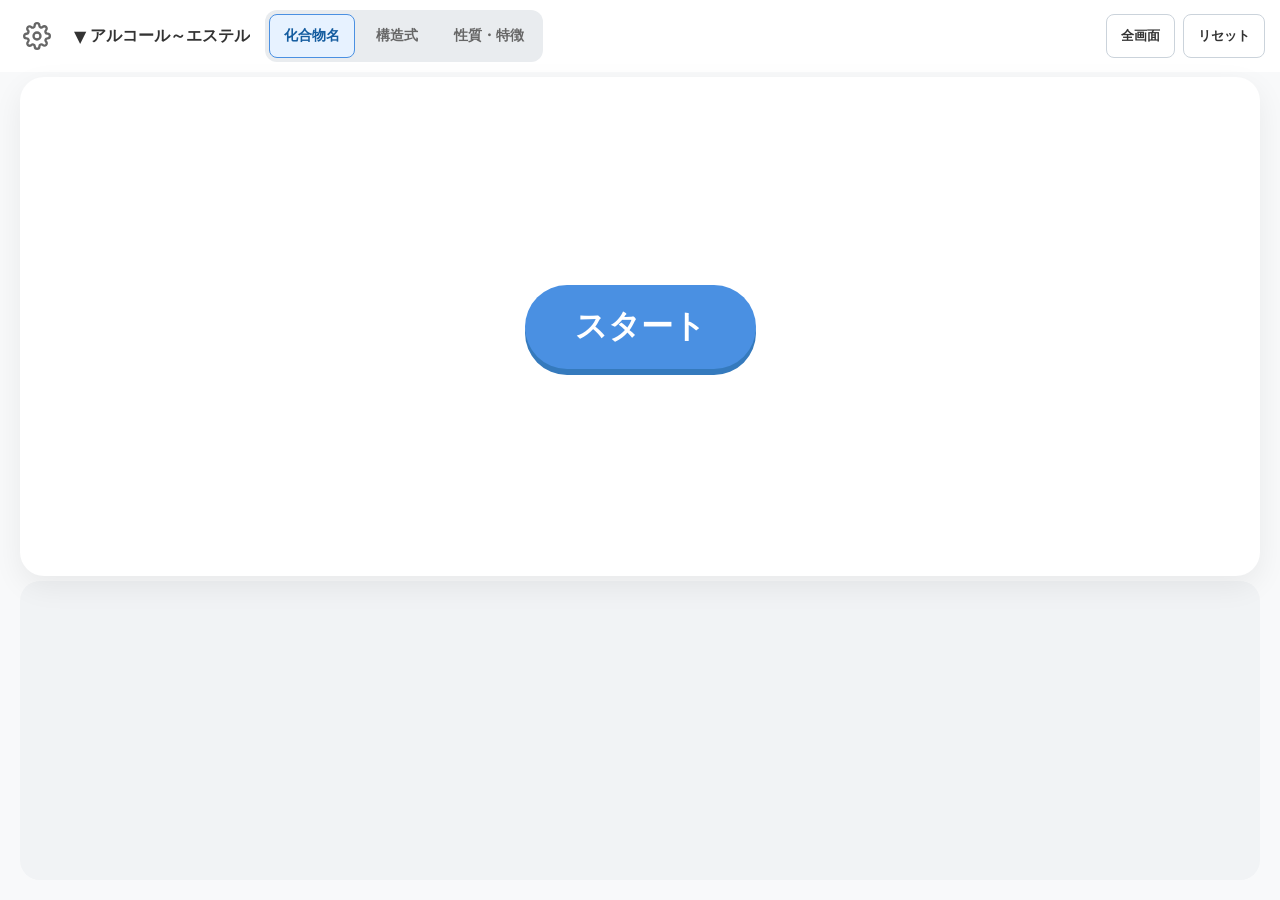
<file: index.html>
<!doctype html><html lang="ja"><head><meta charset="utf-8"><meta name="viewport" content="width=device-width,initial-scale=1"><title>有機化合物ビンゴ</title><link rel="icon" href="data:,"><link rel="stylesheet" href="style.css?v=20261104-chemtext-3"></head><body>
<header class="main-header"><div class="main-header-left"><button id="settings" class="settings-button" aria-label="設定" title="設定" disabled><svg aria-hidden="true" xmlns="http://www.w3.org/2000/svg" width="28" height="28" viewBox="0 0 24 24" fill="none" stroke="currentColor" stroke-width="2" stroke-linecap="round" stroke-linejoin="round">
                    <circle cx="12" cy="12" r="3"></circle>
                    <path d="M19.4 15a1.65 1.65 0 0 0 .33 1.82l.06.06a2 2 0 0 1 0 2.83 2 2 0 0 1-2.83 0l-.06-.06a1.65 1.65 0 0 0-1.82-.33 1.65 1.65 0 0 0-1 1.51V21a2 2 0 0 1-2 2 2 2 0 0 1-2-2v-.09A1.65 1.65 0 0 0 9 19.4a1.65 1.65 0 0 0-1.82.33l-.06.06a2 2 0 0 1-2.83 0 2 2 0 0 1 0-2.83l.06-.06a1.65 1.65 0 0 0 .33-1.82 1.65 1.65 0 0 0-1.51-1H3a2 2 0 0 1-2-2 2 2 0 0 1 2-2h.09A1.65 1.65 0 0 0 4.6 9a1.65 1.65 0 0 0-.33-1.82l-.06-.06a2 2 0 0 1 0-2.83 2 2 0 0 1 2.83 0l.06.06a1.65 1.65 0 0 0 1.82.33H9a1.65 1.65 0 0 0 1-1.51V3a2 2 0 0 1 2-2 2 2 0 0 1 2 2v.09a1.65 1.65 0 0 0 1 1.51 1.65 1.65 0 0 0 1.82-.33l.06-.06a2 2 0 0 1 2.83 0 2 2 0 0 1 0 2.83l-.06.06a1.65 1.65 0 0 0-.33 1.82V9a1.65 1.65 0 0 0 1.51 1H21a2 2 0 0 1 2 2 2 2 0 0 1-2 2h-.09a1.65 1.65 0 0 0-1.51 1z"></path>
                </svg></button><button id="choose-set" class="set-button" aria-labelledby="set-label" title="ビンゴセットを選択" disabled><span aria-hidden="true">▼</span><span id="set-label"><span class="visually-hidden">ビンゴセットを選択：</span><strong id="set-name">読み込み中…</strong></span></button><div class="mode-buttons" role="group" aria-label="表示切替"><button id="name-mode" disabled aria-pressed="true">化合物名</button><button id="structure-mode" disabled aria-pressed="false">構造式</button><button id="properties-mode" disabled aria-pressed="false">性質・特徴</button></div></div><div class="main-header-right"><button id="audio-resume" hidden>音声を再開</button><button id="fullscreen">全画面</button><button id="reset" disabled>リセット</button></div></header>
<main><button id="display" disabled class="display"><span id="value">読み込み中…</span><span id="progress"></span></button><div id="message" role="status"></div><section class="history" aria-label="履歴"><ul id="history"></ul></section></main>
<dialog id="selector"><h2>ビンゴセットを選択</h2><div id="choices" class="stack"></div><button data-close="selector">閉じる</button></dialog>
<dialog id="settings-dialog" class="settings"><div class="toolbar"><h2>設定</h2><button data-close="settings-dialog">閉じる</button></div><div class="toolbar"><button id="set-tab">ビンゴセット</button><button id="master-tab">マスターデータ</button><strong id="dirty" role="status"></strong></div><div class="toolbar"><button id="load-edit">編集を開始 / 最新データを読み直す</button><button id="discard">未反映の変更を破棄</button><button id="save">GitHubへ反映</button><button id="check-save" hidden>保存結果を確認</button></div><p id="edit-status" role="status"></p>
<section id="set-panel"><div class="toolbar"><div id="edit-set" class="set-choices" aria-label="編集するビンゴセット"></div><button id="new-set">新規作成</button><button id="copy-set">複製</button><button id="rename-set">名前変更</button><button id="delete-set">削除</button><button id="add">化合物を追加</button><button id="export-set">データを出力</button><button id="print-set">ビンゴセットを印刷</button></div><p id="counts"></p><div id="set-filters"></div><div class="toolbar"><button id="all-on">表示中をすべてON</button><button id="all-off">表示中をすべてOFF</button></div><div class="table-wrap"><table><thead><tr><th>No.</th><th>表示</th><th>化合物名</th><th>官能基・構造の分類</th><th>骨格分類</th><th>タグ</th><th>構造式</th><th>削除</th></tr></thead><tbody id="set-rows"></tbody></table></div></section>
<section id="master-panel" hidden><div class="toolbar"><h3>マスターデータ</h3><button id="export-master">データを出力</button><button id="print-master">マスターデータを印刷</button></div><p class="muted">化合物の新規登録・削除・構造式編集はCodexで行います</p><div id="master-filters"></div><div class="master-workspace"><div class="table-wrap master-list"><table><thead><tr><th>化合物名 / ID</th><th>分子式</th><th>構造式</th></tr></thead><tbody id="master-rows"></tbody></table></div><section id="compound-editor" aria-label="化合物の詳細"></section></div></section></dialog>
<dialog id="add-dialog"><h2>化合物を追加</h2><p id="add-counts" role="status"></p><div id="add-filters"></div><div class="toolbar"><button id="add-all">表示中を全選択</button><button id="add-none">表示中の選択を解除</button><span id="add-results"></span></div><div id="add-list" class="stack"></div><div class="toolbar"><span id="add-summary" role="status"></span><button id="add-selected">このセットに追加</button><button data-close="add-dialog">キャンセル</button></div></dialog>
<dialog id="save-dialog"><h2>GitHubへ反映</h2><pre id="diff"></pre><form id="token-form" autocomplete="off"><label id="token-field">GitHubトークン </label></form><div class="toolbar"><button id="save-confirm">GitHubへ反映</button><button id="save-cancel">キャンセル</button></div></dialog>
<script src="core.js?v=20261104-chemtext-3"></script><script src="validation.js?v=20261118-data-fix"></script><script src="github.js?v=20261029-3"></script><script src="audio.js?v=20261030-4"></script><script src="print.js?v=20261119-compact-bonds"></script><script src="csv.js?v=20261102-1"></script><script src="app.js?v=20261119-compact-bonds"></script></body></html>
</file>
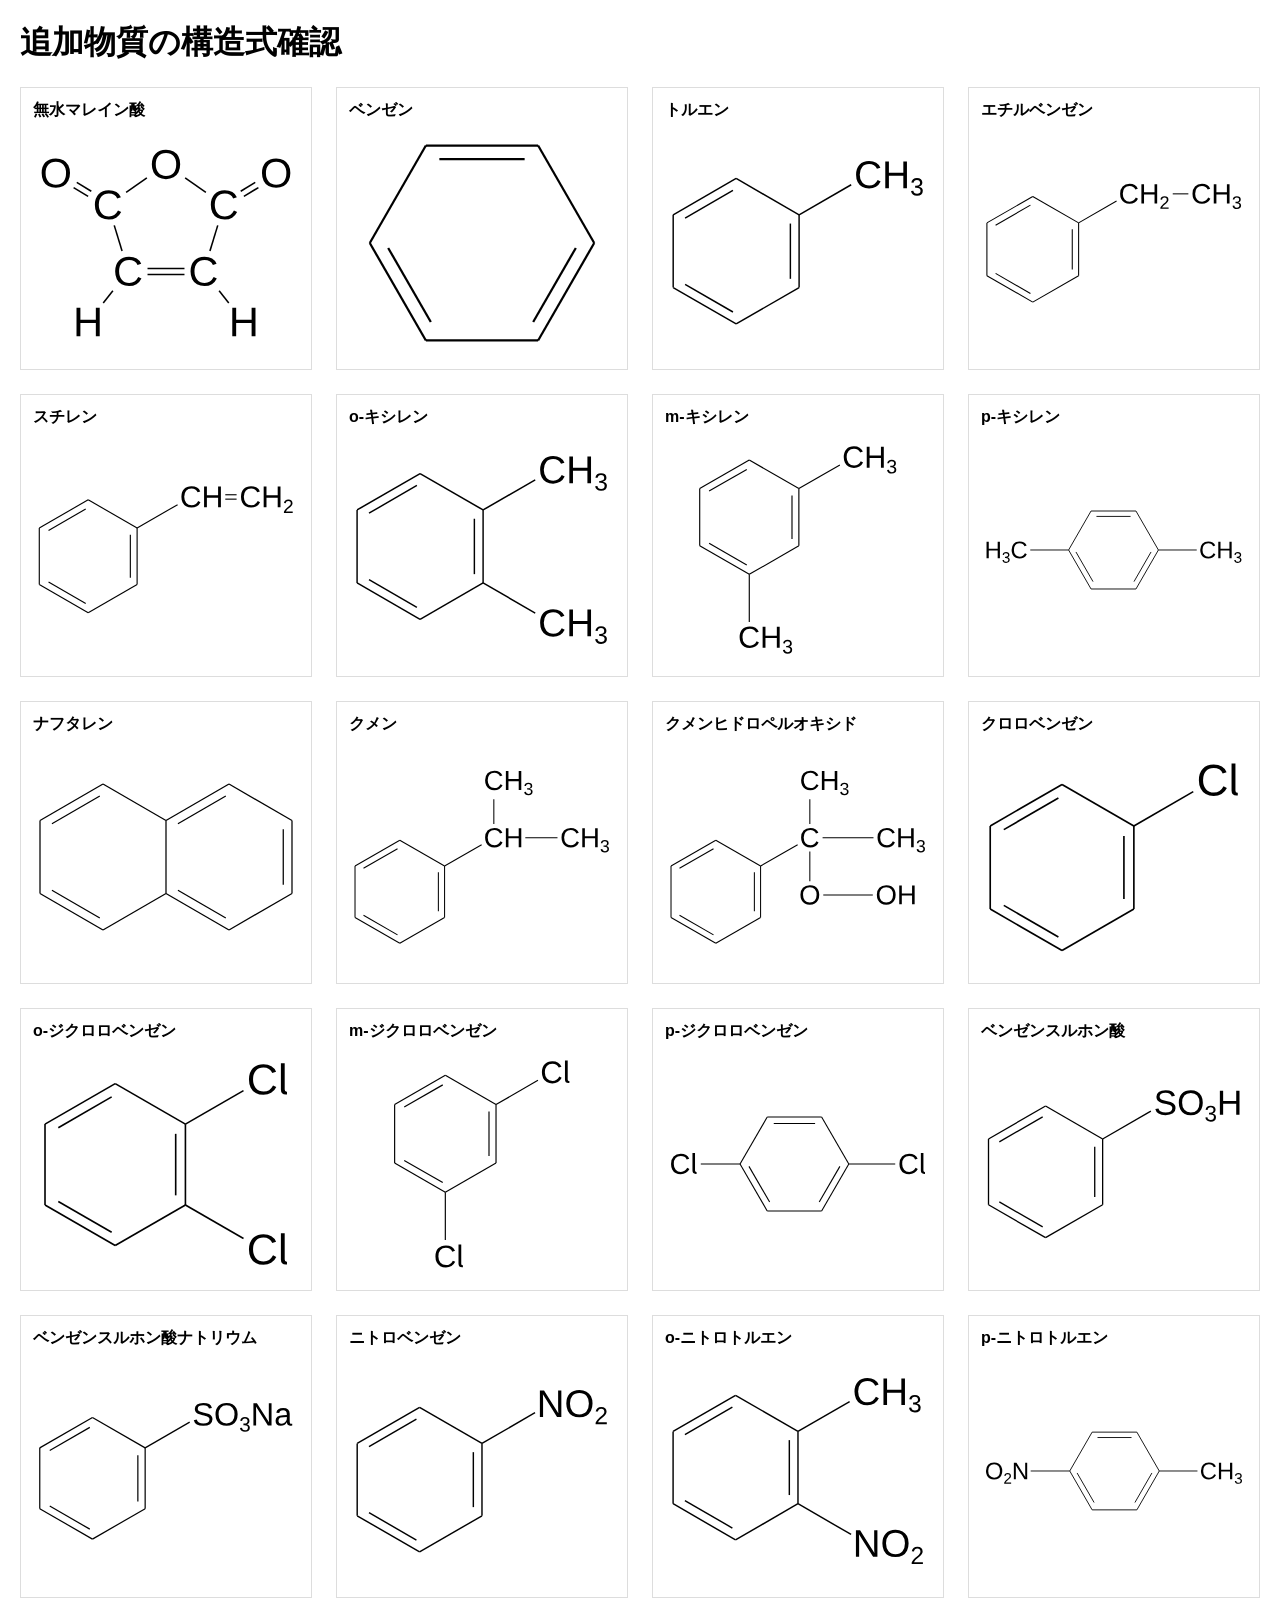
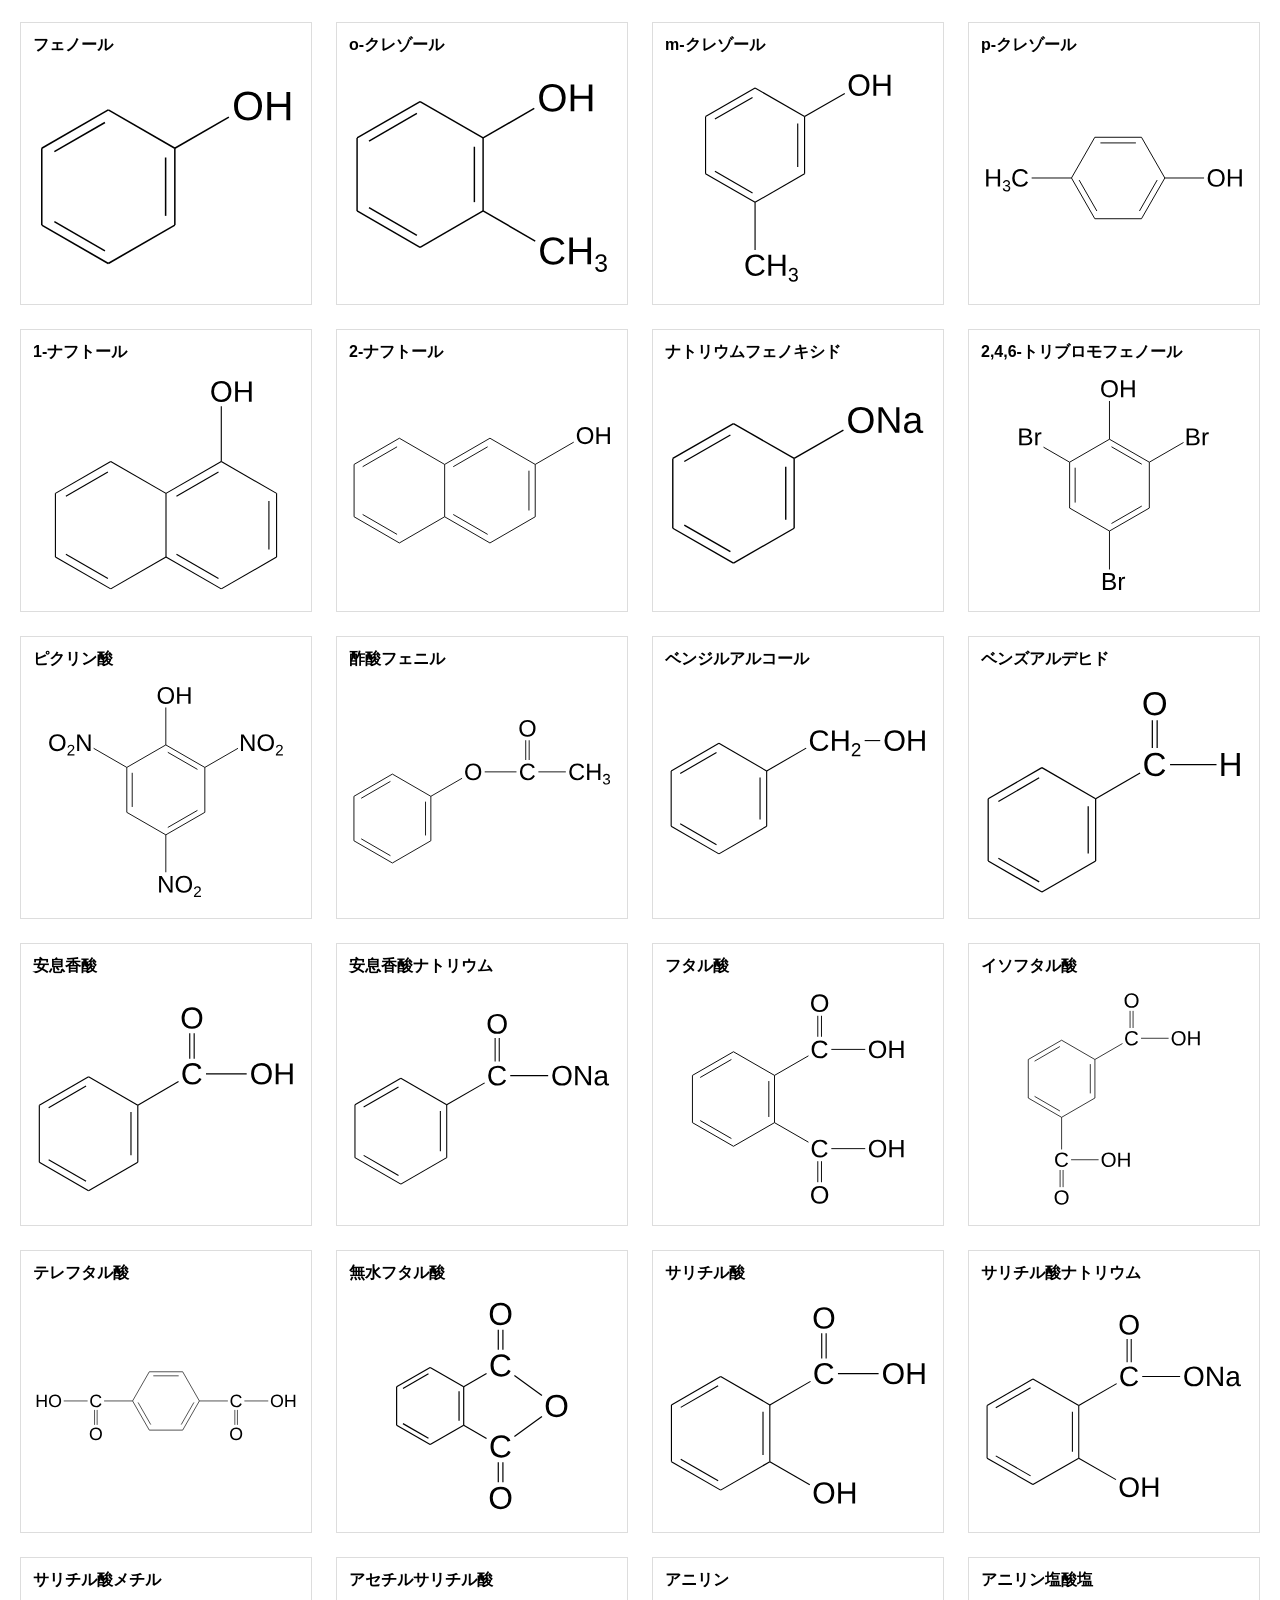
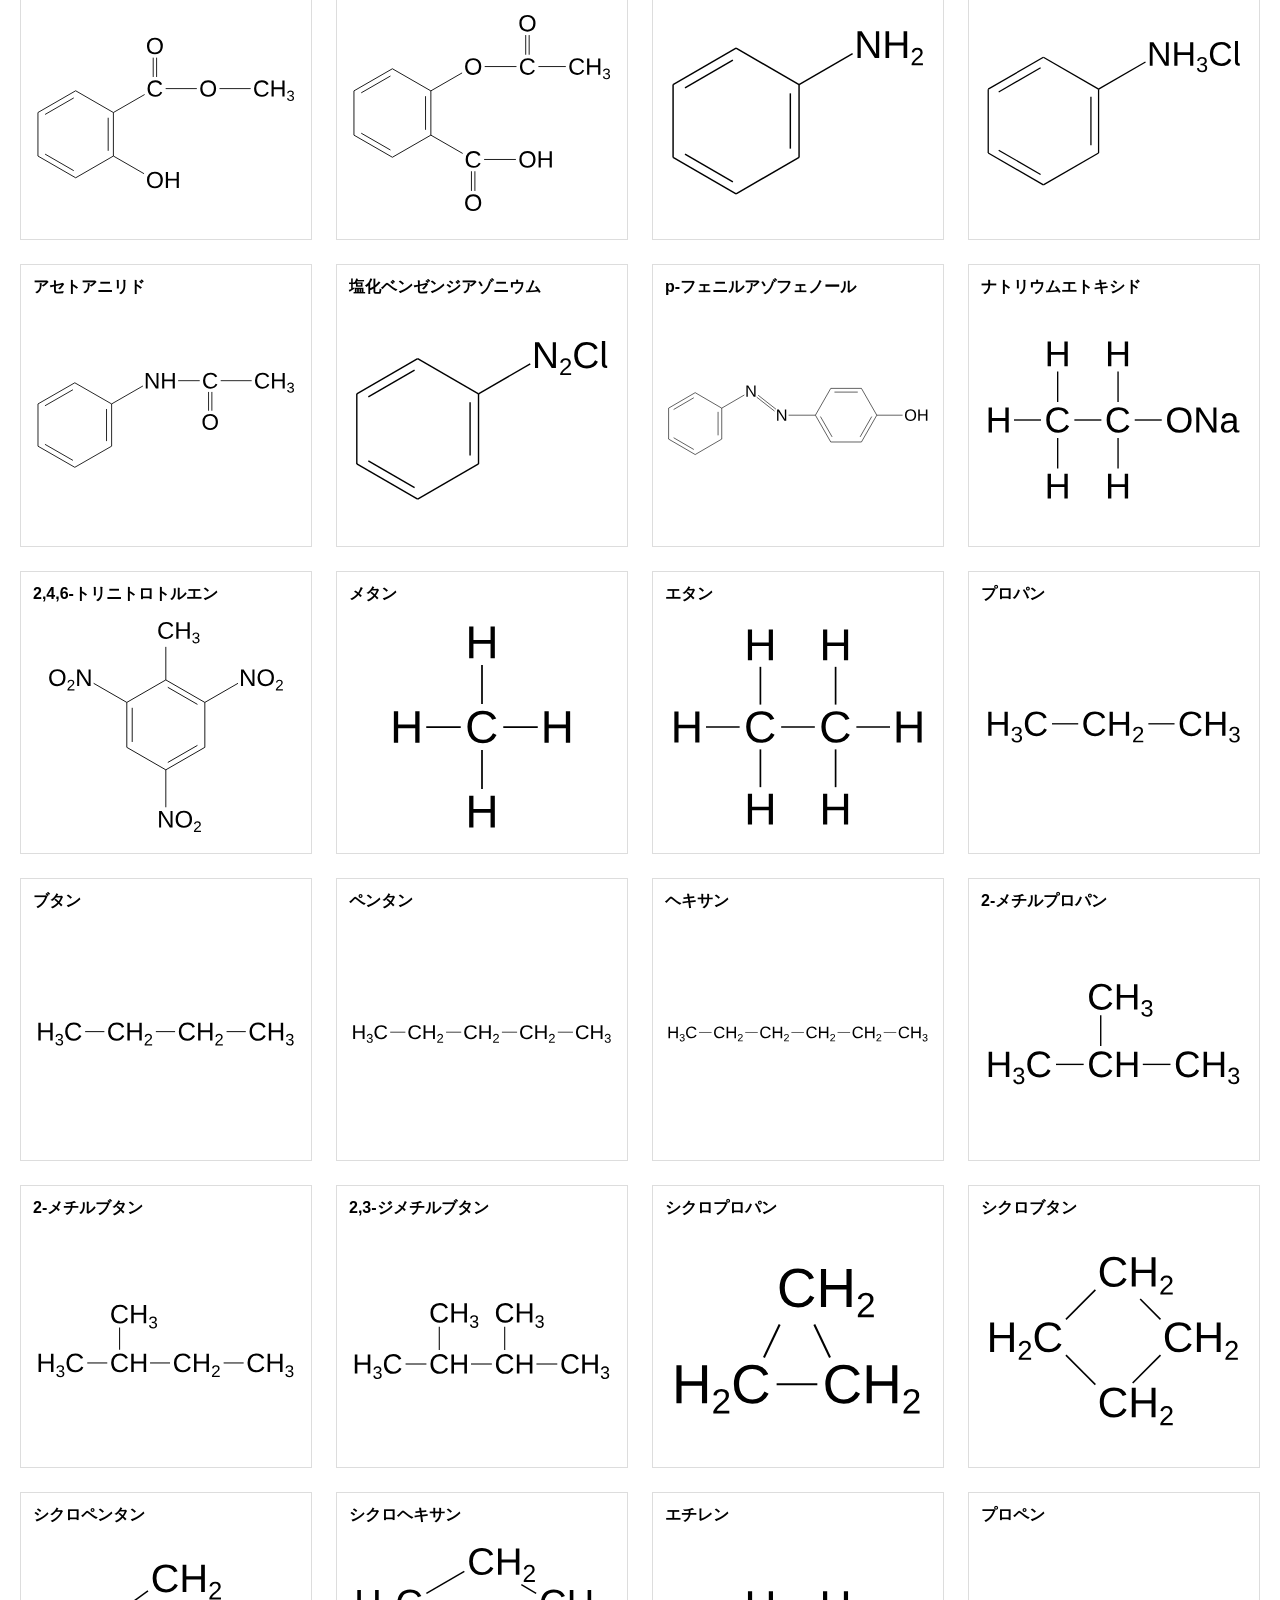
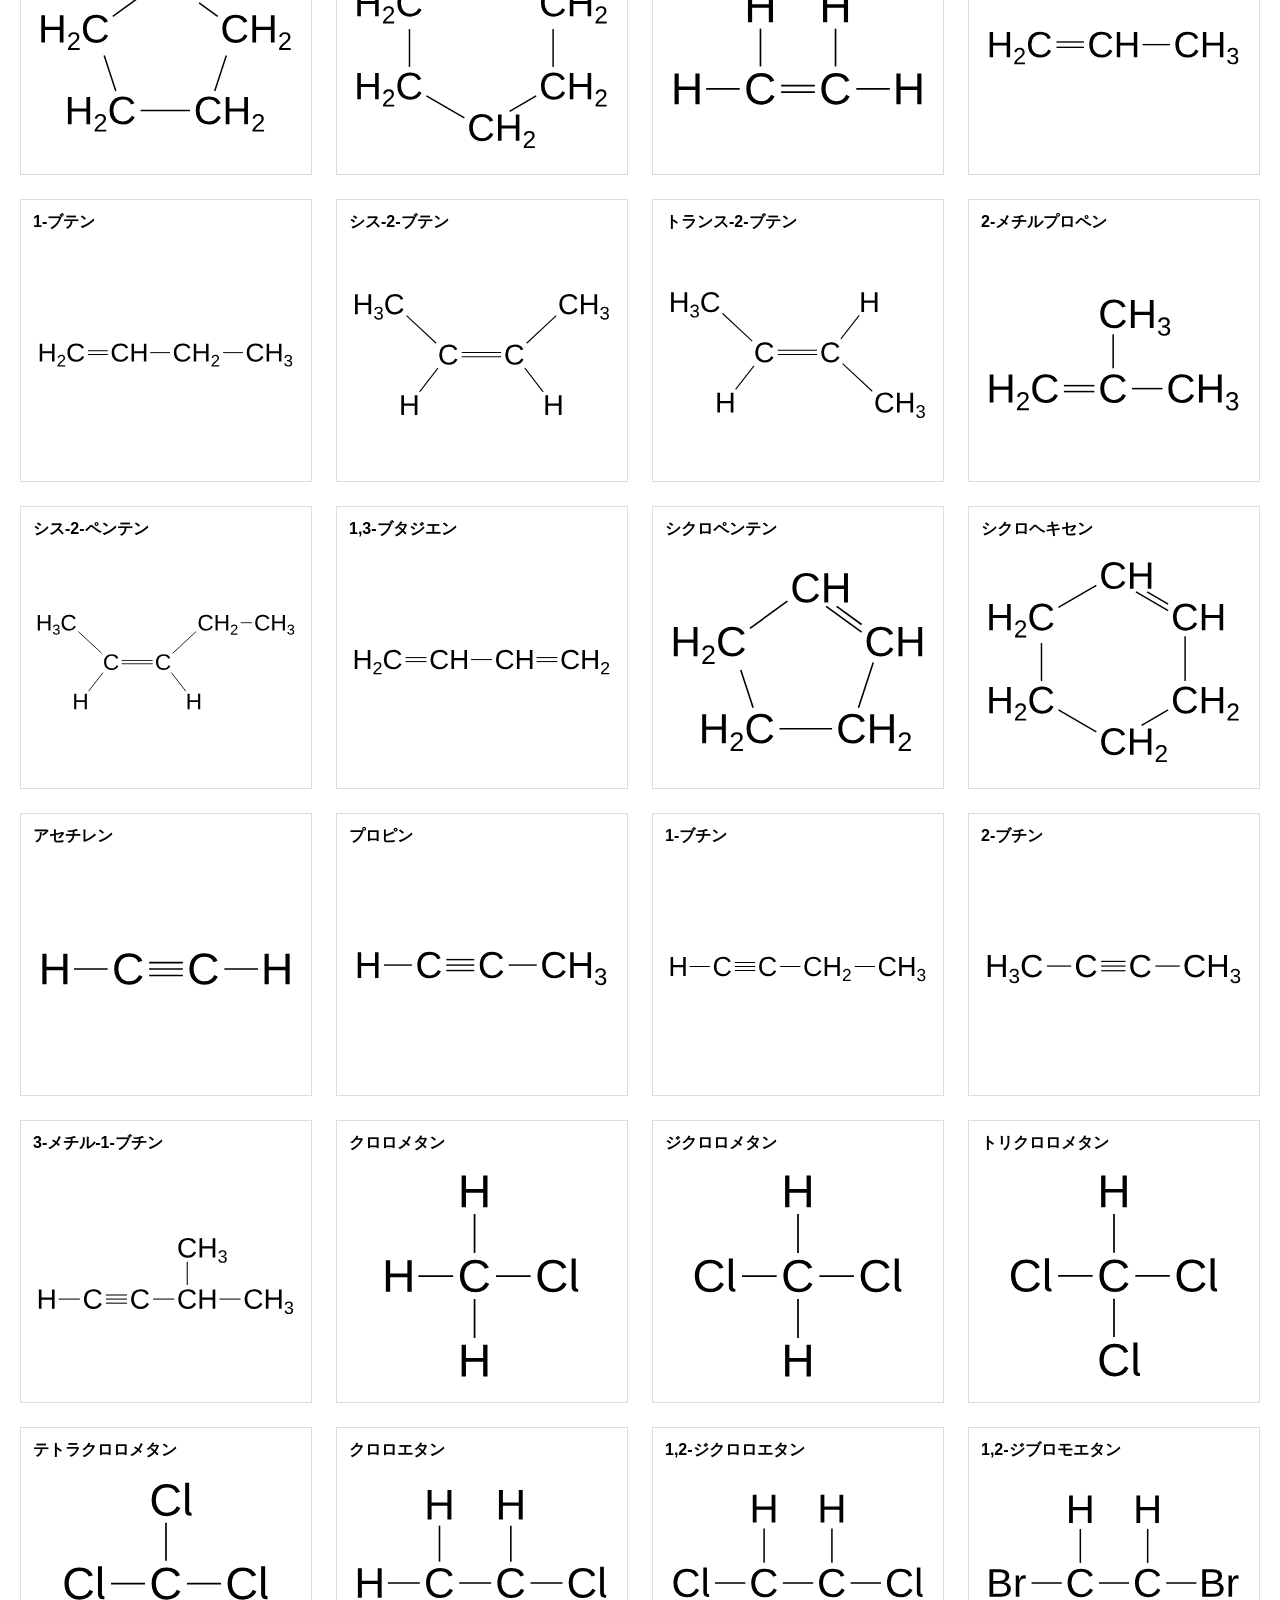
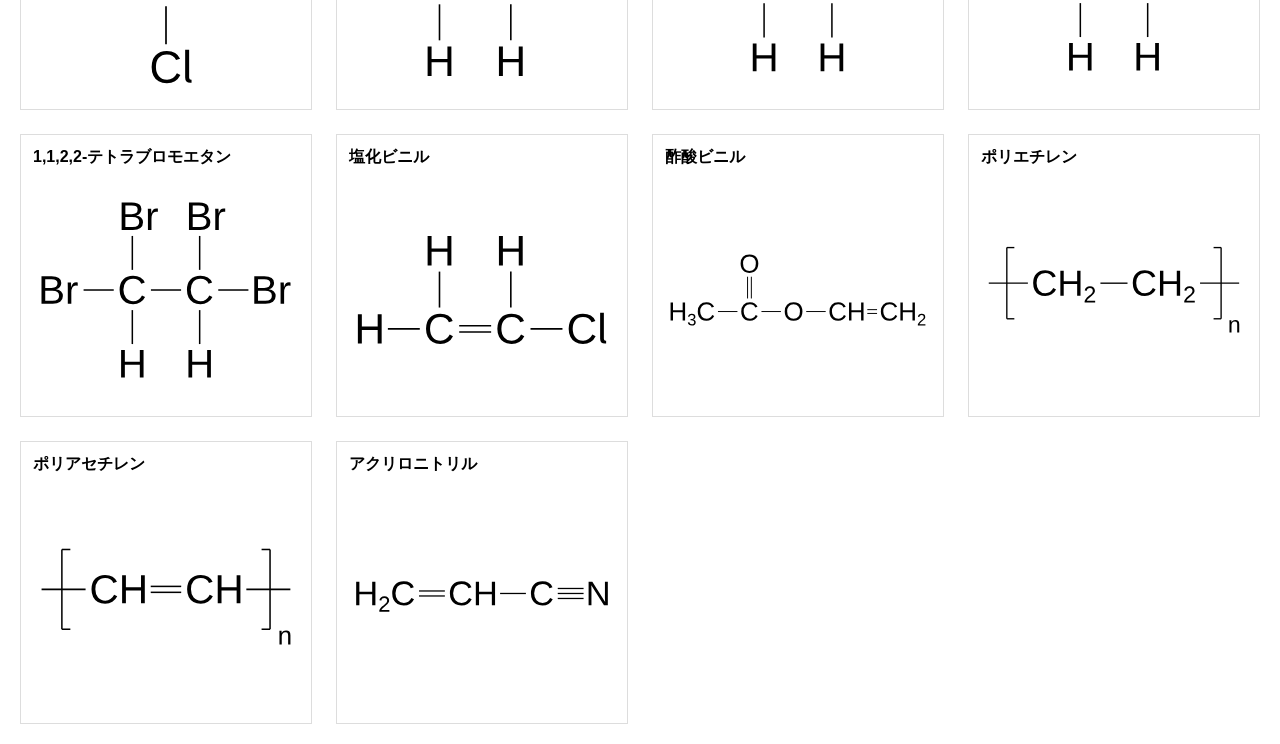
<file: docs/structure-review/aromatic-layout-review.html>
<!doctype html><html lang="ja"><meta charset="utf-8"><link rel="icon" href="data:,"><title>追加物質の構造式確認</title><style>body{font:16px sans-serif;margin:20px;background:#fff;color:#000}main{display:grid;grid-template-columns:repeat(4,minmax(0,1fr));gap:24px}article{border:1px solid #ddd;padding:12px;break-inside:avoid}h2{font-size:16px;margin:0 0 12px}img{width:100%;height:220px;object-fit:contain}a{color:inherit}@media(max-width:700px){main{grid-template-columns:repeat(2,minmax(0,1fr))}}</style><h1>追加物質の構造式確認</h1><main></main><script>
(async()=>{const cs=await(await fetch('../../data/compounds.json', {cache:'no-store'})).json();for(const c of cs.slice(32)){const article=document.createElement('article'),h=document.createElement('h2'),a=document.createElement('a'),img=new Image();h.textContent=c.nameJa;a.href='../../'+c.structureSvg;img.src=a.href+'?v=20261102-4';img.alt=c.nameJa;article.append(h,a);a.append(img);document.querySelector('main').append(article);}})();
</script></html>
</file>
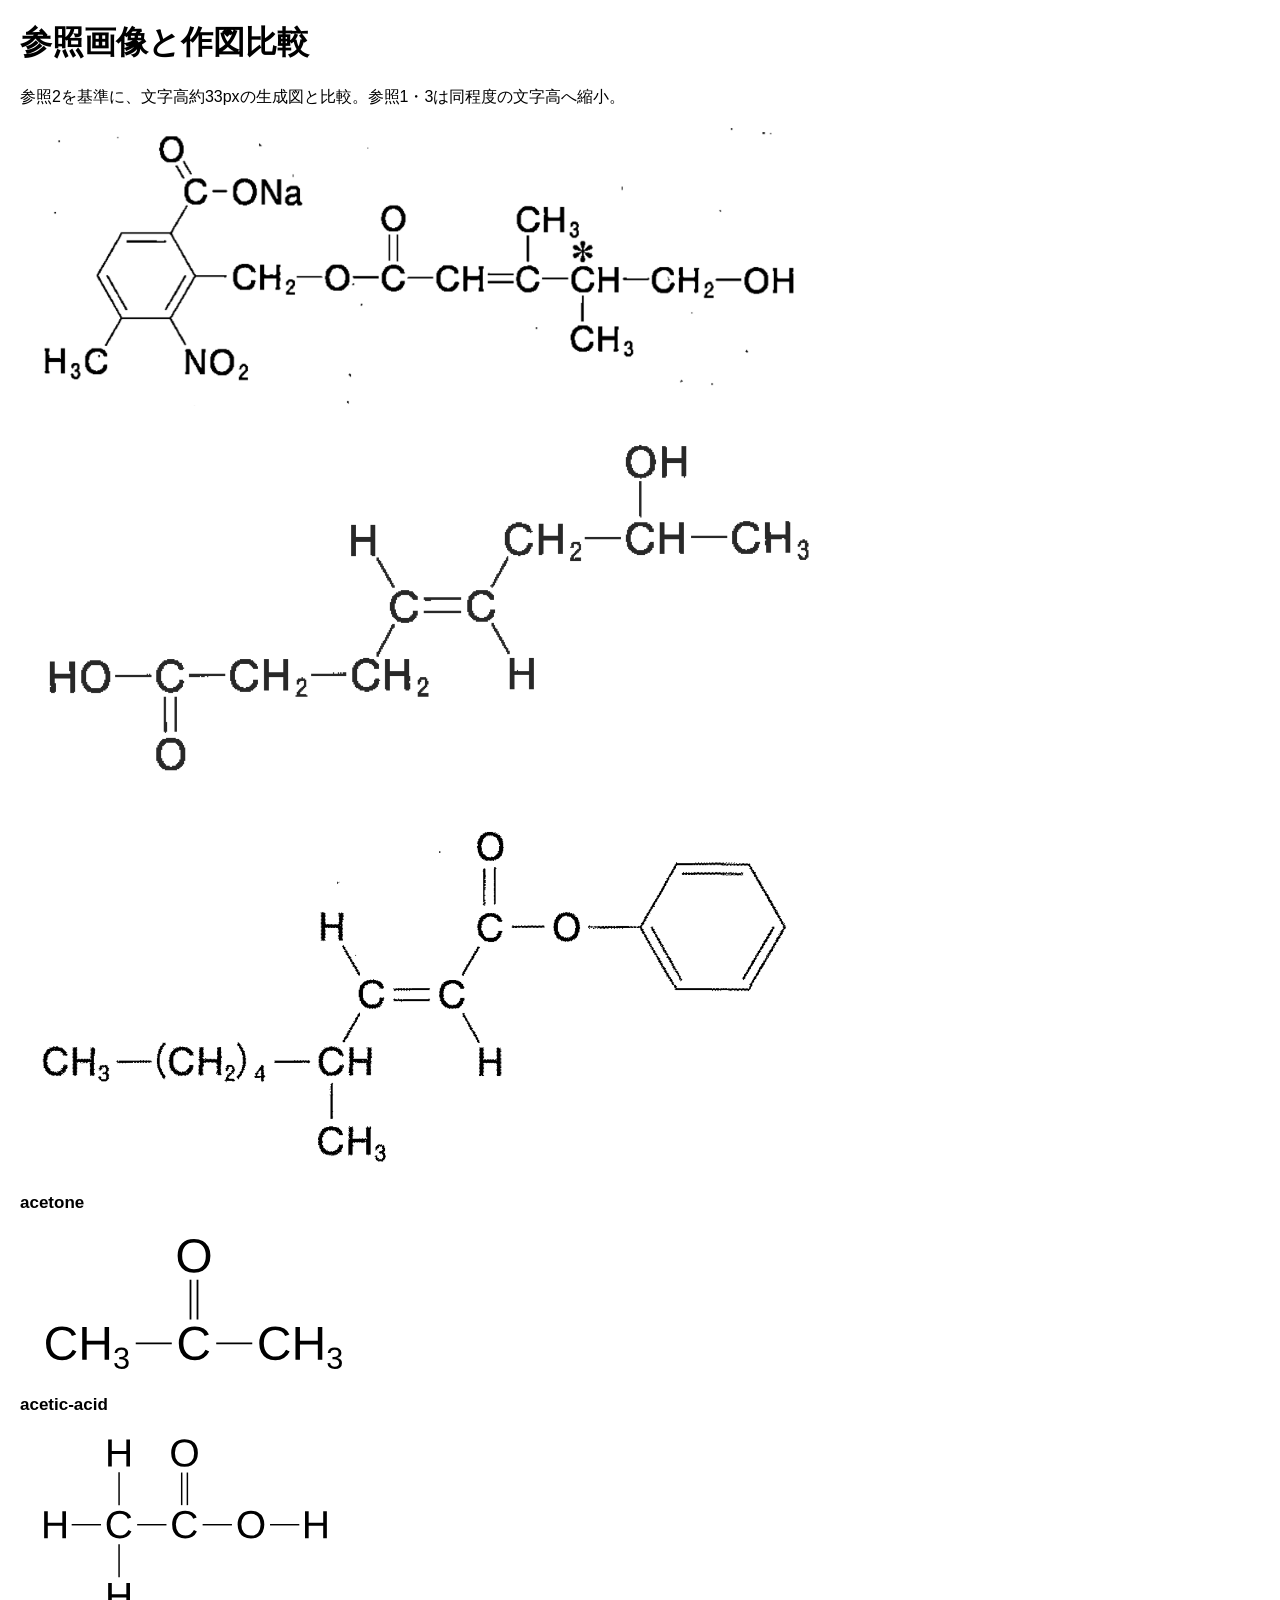
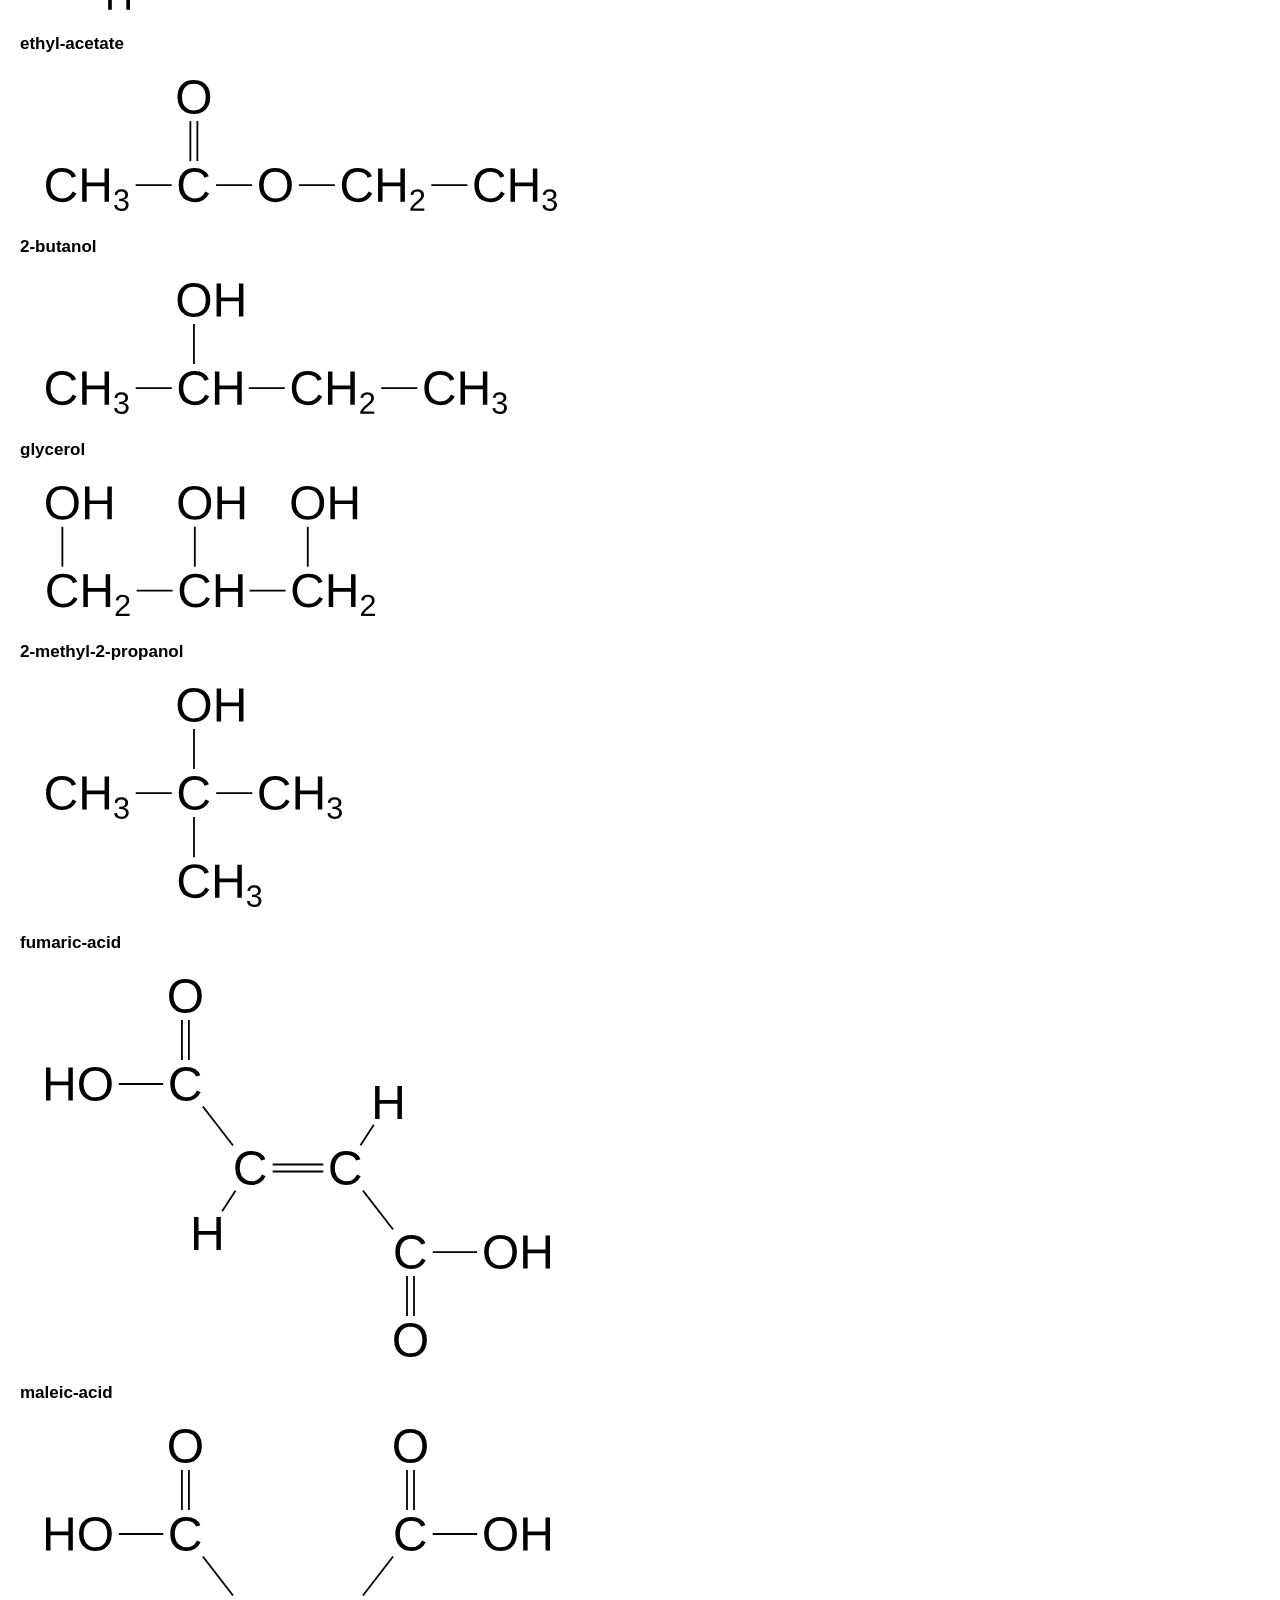
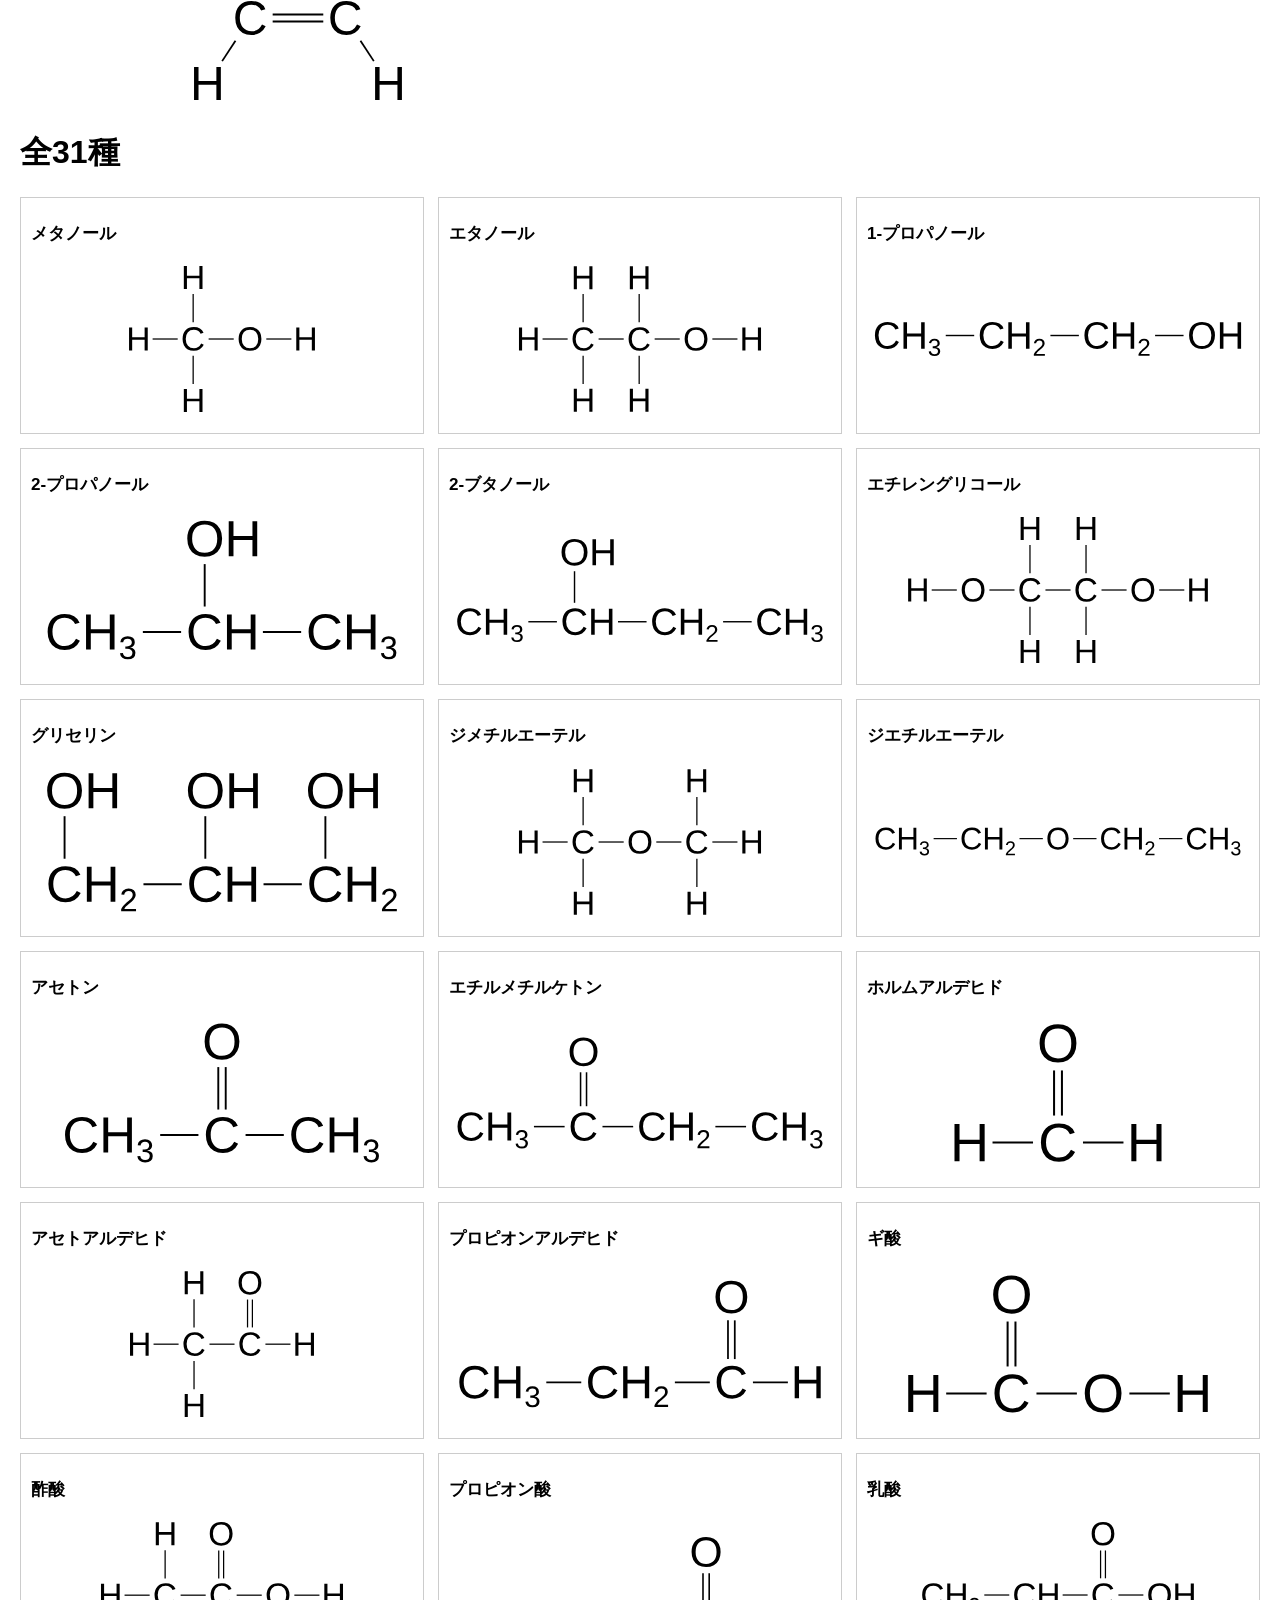
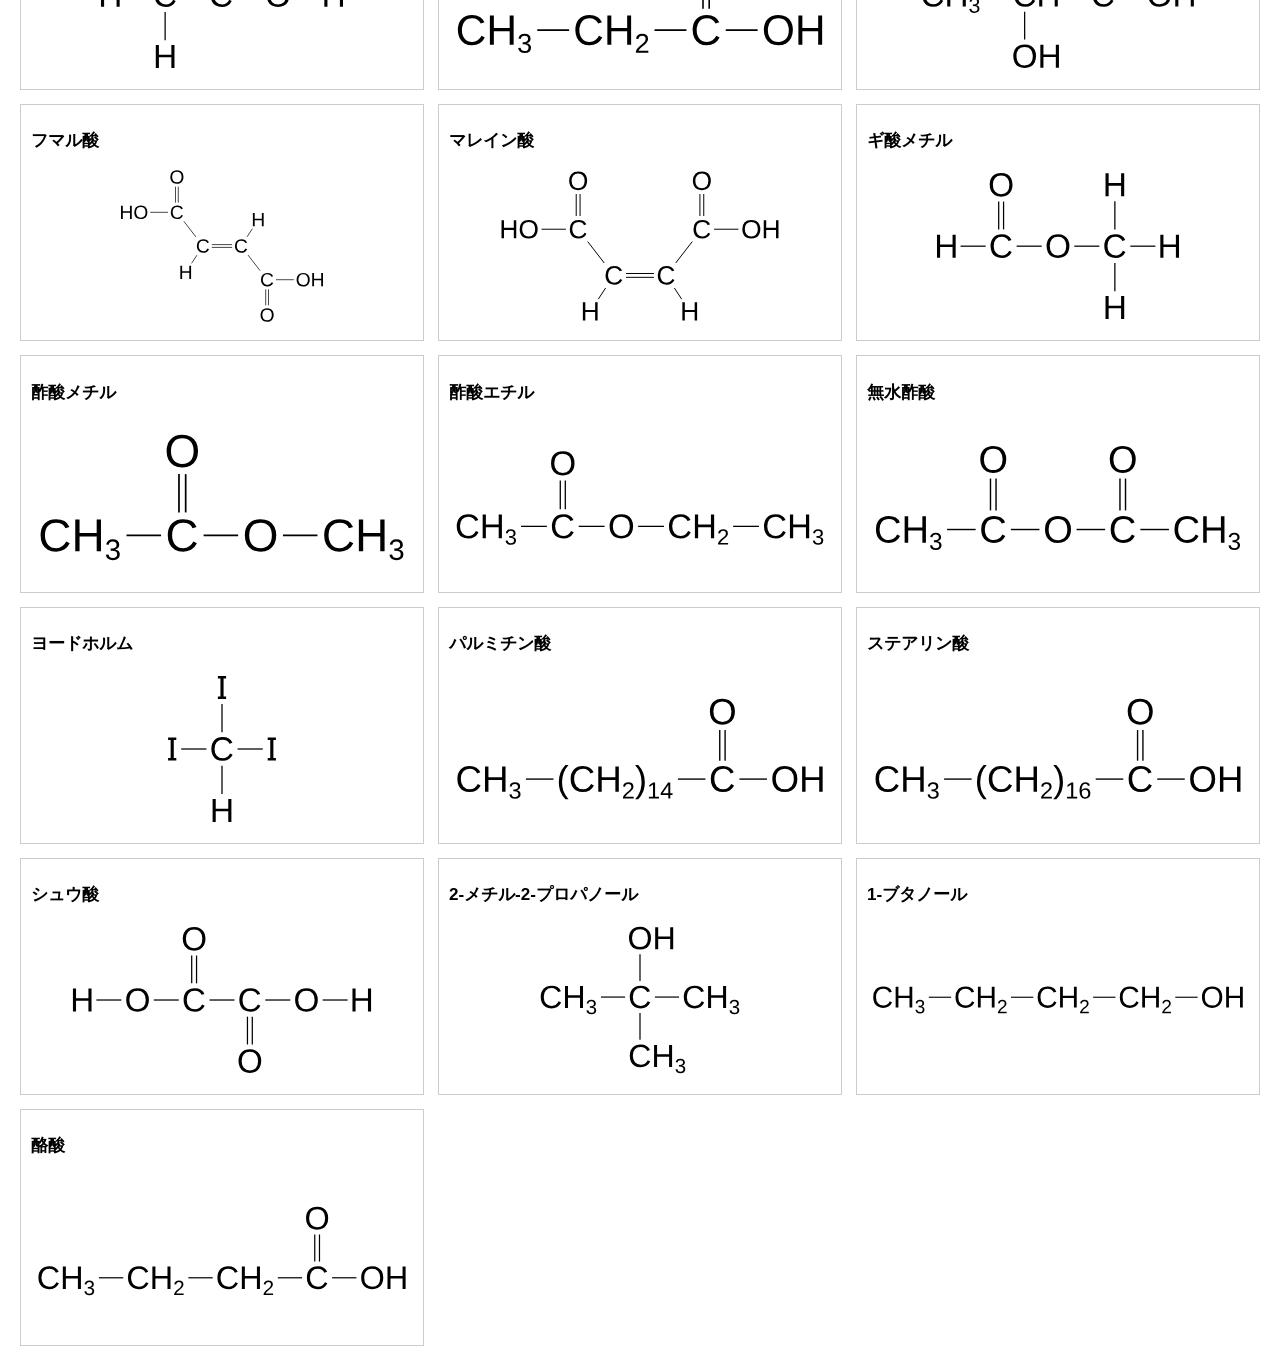
<file: docs/structure-review/comparison.html>
<!doctype html><meta charset="utf-8"><title>構造式 31種比較</title><style>body{font:16px sans-serif;background:white;margin:20px}section{display:grid;grid-template-columns:repeat(3,1fr);gap:14px}article{border:1px solid #ccc;padding:10px;min-width:0}article img{width:100%;height:160px;object-fit:contain}h2{font-size:17px}.refs img{max-width:95%;display:block;margin:12px 0}.motif img{height:auto;max-width:95%;display:block;margin:16px}</style><h1>参照画像と作図比較</h1><p>参照2を基準に、文字高約33pxの生成図と比較。参照1・3は同程度の文字高へ縮小。</p><div class="refs"><img src="references/reference-1.png" style="width:790px"><img src="references/reference-2.png" style="width:818px"><img src="references/reference-3.png" style="width:798px"></div><div class="motif"><h2>acetone</h2><img src="../../structures/acetone.svg" style="width:315.650px;height:auto"><h2>acetic-acid</h2><img src="../../structures/acetic-acid.svg" style="width:298.837px;height:auto"><h2>ethyl-acetate</h2><img src="../../structures/ethyl-acetate.svg" style="width:530.846px;height:auto"><h2>2-butanol</h2><img src="../../structures/2-butanol.svg" style="width:480.658px;height:auto"><h2>glycerol</h2><img src="../../structures/glycerol.svg" style="width:349.021px;height:auto"><h2>2-methyl-2-propanol</h2><img src="../../structures/2-methyl-2-propanol.svg" style="width:315.650px;height:auto"><h2>fumaric-acid</h2><img src="../../structures/fumaric-acid.svg" style="width:523.812px;height:auto"><h2>maleic-acid</h2><img src="../../structures/maleic-acid.svg" style="width:523.812px;height:auto"></div><h1>全31種</h1><section><article><h2>メタノール</h2><img src="../../structures/methanol.svg"></article><article><h2>エタノール</h2><img src="../../structures/ethanol.svg"></article><article><h2>1-プロパノール</h2><img src="../../structures/1-propanol.svg"></article><article><h2>2-プロパノール</h2><img src="../../structures/2-propanol.svg"></article><article><h2>2-ブタノール</h2><img src="../../structures/2-butanol.svg"></article><article><h2>エチレングリコール</h2><img src="../../structures/ethylene-glycol.svg"></article><article><h2>グリセリン</h2><img src="../../structures/glycerol.svg"></article><article><h2>ジメチルエーテル</h2><img src="../../structures/dimethyl-ether.svg"></article><article><h2>ジエチルエーテル</h2><img src="../../structures/diethyl-ether.svg"></article><article><h2>アセトン</h2><img src="../../structures/acetone.svg"></article><article><h2>エチルメチルケトン</h2><img src="../../structures/methyl-ethyl-ketone.svg"></article><article><h2>ホルムアルデヒド</h2><img src="../../structures/formaldehyde.svg"></article><article><h2>アセトアルデヒド</h2><img src="../../structures/acetaldehyde.svg"></article><article><h2>プロピオンアルデヒド</h2><img src="../../structures/propionaldehyde.svg"></article><article><h2>ギ酸</h2><img src="../../structures/formic-acid.svg"></article><article><h2>酢酸</h2><img src="../../structures/acetic-acid.svg"></article><article><h2>プロピオン酸</h2><img src="../../structures/propionic-acid.svg"></article><article><h2>乳酸</h2><img src="../../structures/lactic-acid.svg"></article><article><h2>フマル酸</h2><img src="../../structures/fumaric-acid.svg"></article><article><h2>マレイン酸</h2><img src="../../structures/maleic-acid.svg"></article><article><h2>ギ酸メチル</h2><img src="../../structures/methyl-formate.svg"></article><article><h2>酢酸メチル</h2><img src="../../structures/methyl-acetate.svg"></article><article><h2>酢酸エチル</h2><img src="../../structures/ethyl-acetate.svg"></article><article><h2>無水酢酸</h2><img src="../../structures/acetic-anhydride.svg"></article><article><h2>ヨードホルム</h2><img src="../../structures/iodoform.svg"></article><article><h2>パルミチン酸</h2><img src="../../structures/palmitic-acid.svg"></article><article><h2>ステアリン酸</h2><img src="../../structures/stearic-acid.svg"></article><article><h2>シュウ酸</h2><img src="../../structures/oxalic-acid.svg"></article><article><h2>2-メチル-2-プロパノール</h2><img src="../../structures/2-methyl-2-propanol.svg"></article><article><h2>1-ブタノール</h2><img src="../../structures/1-butanol.svg"></article><article><h2>酪酸</h2><img src="../../structures/butyric-acid.svg"></article></section>
</file>
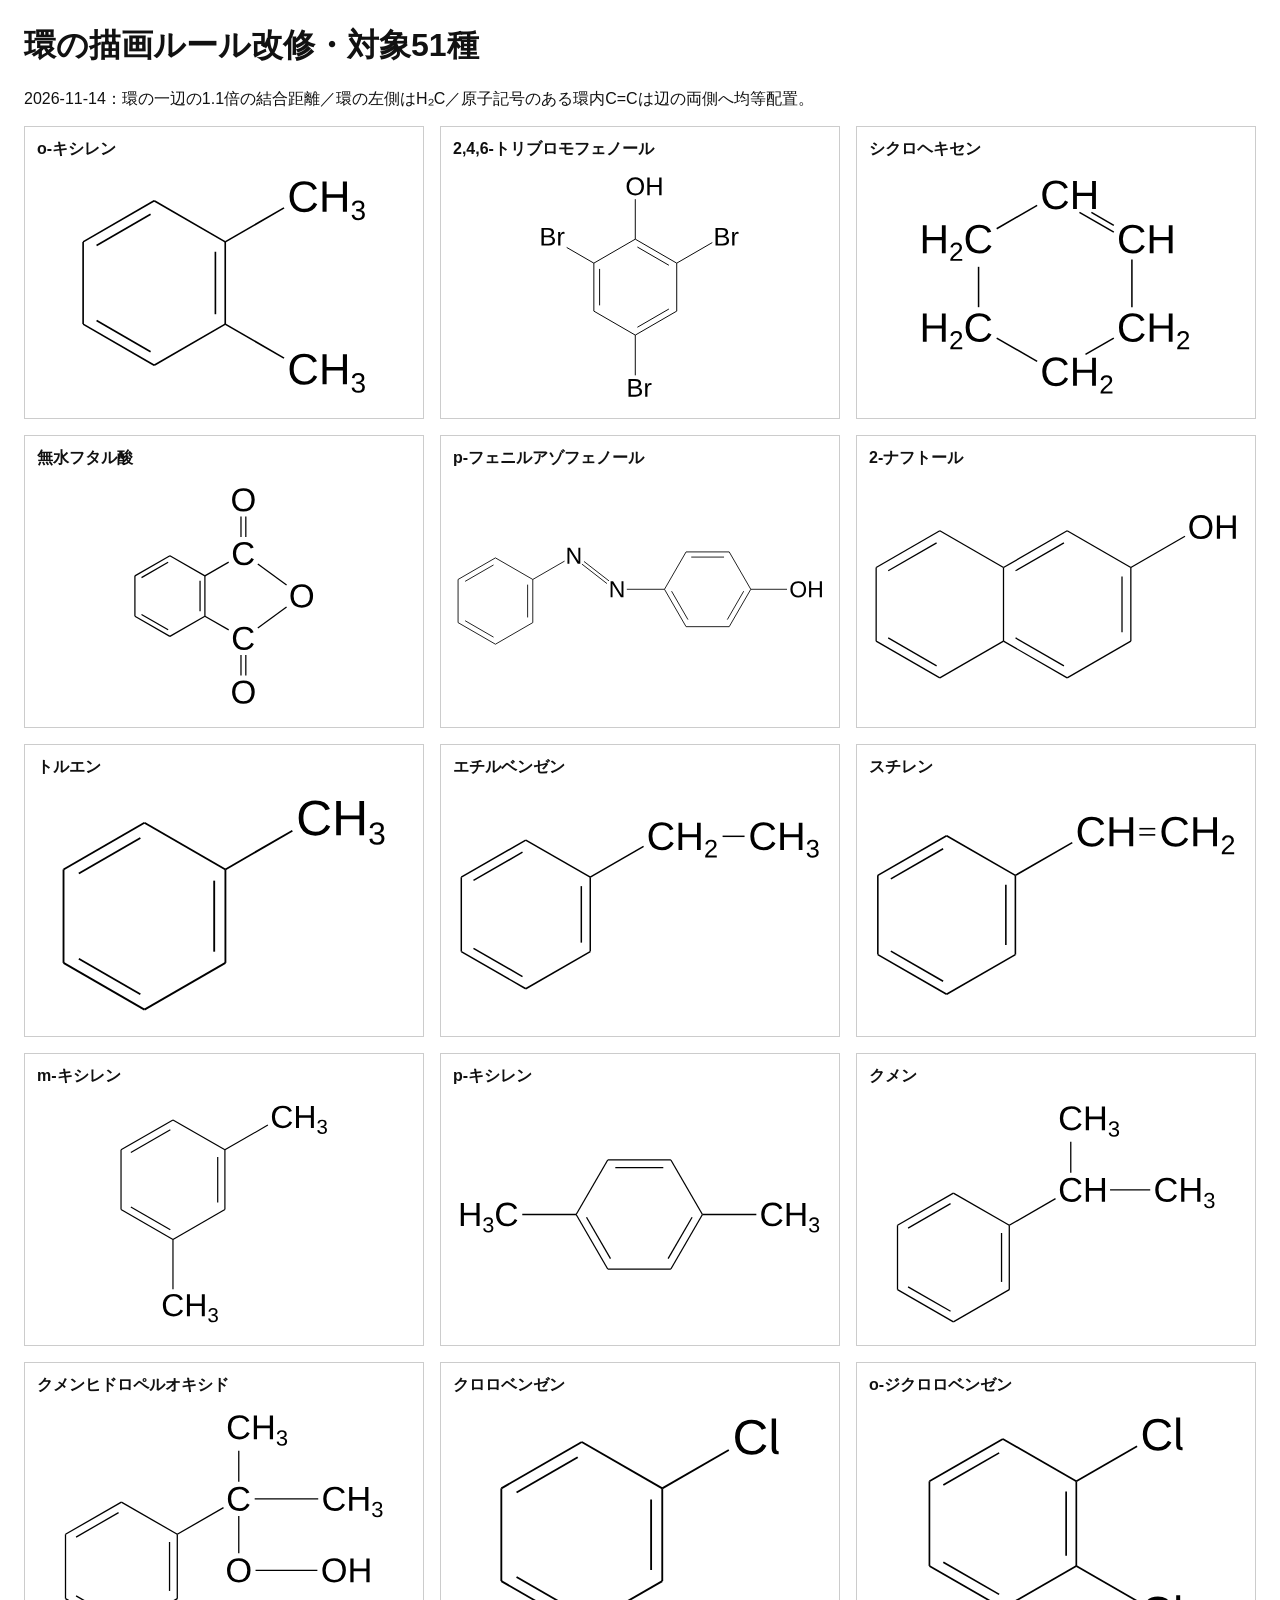
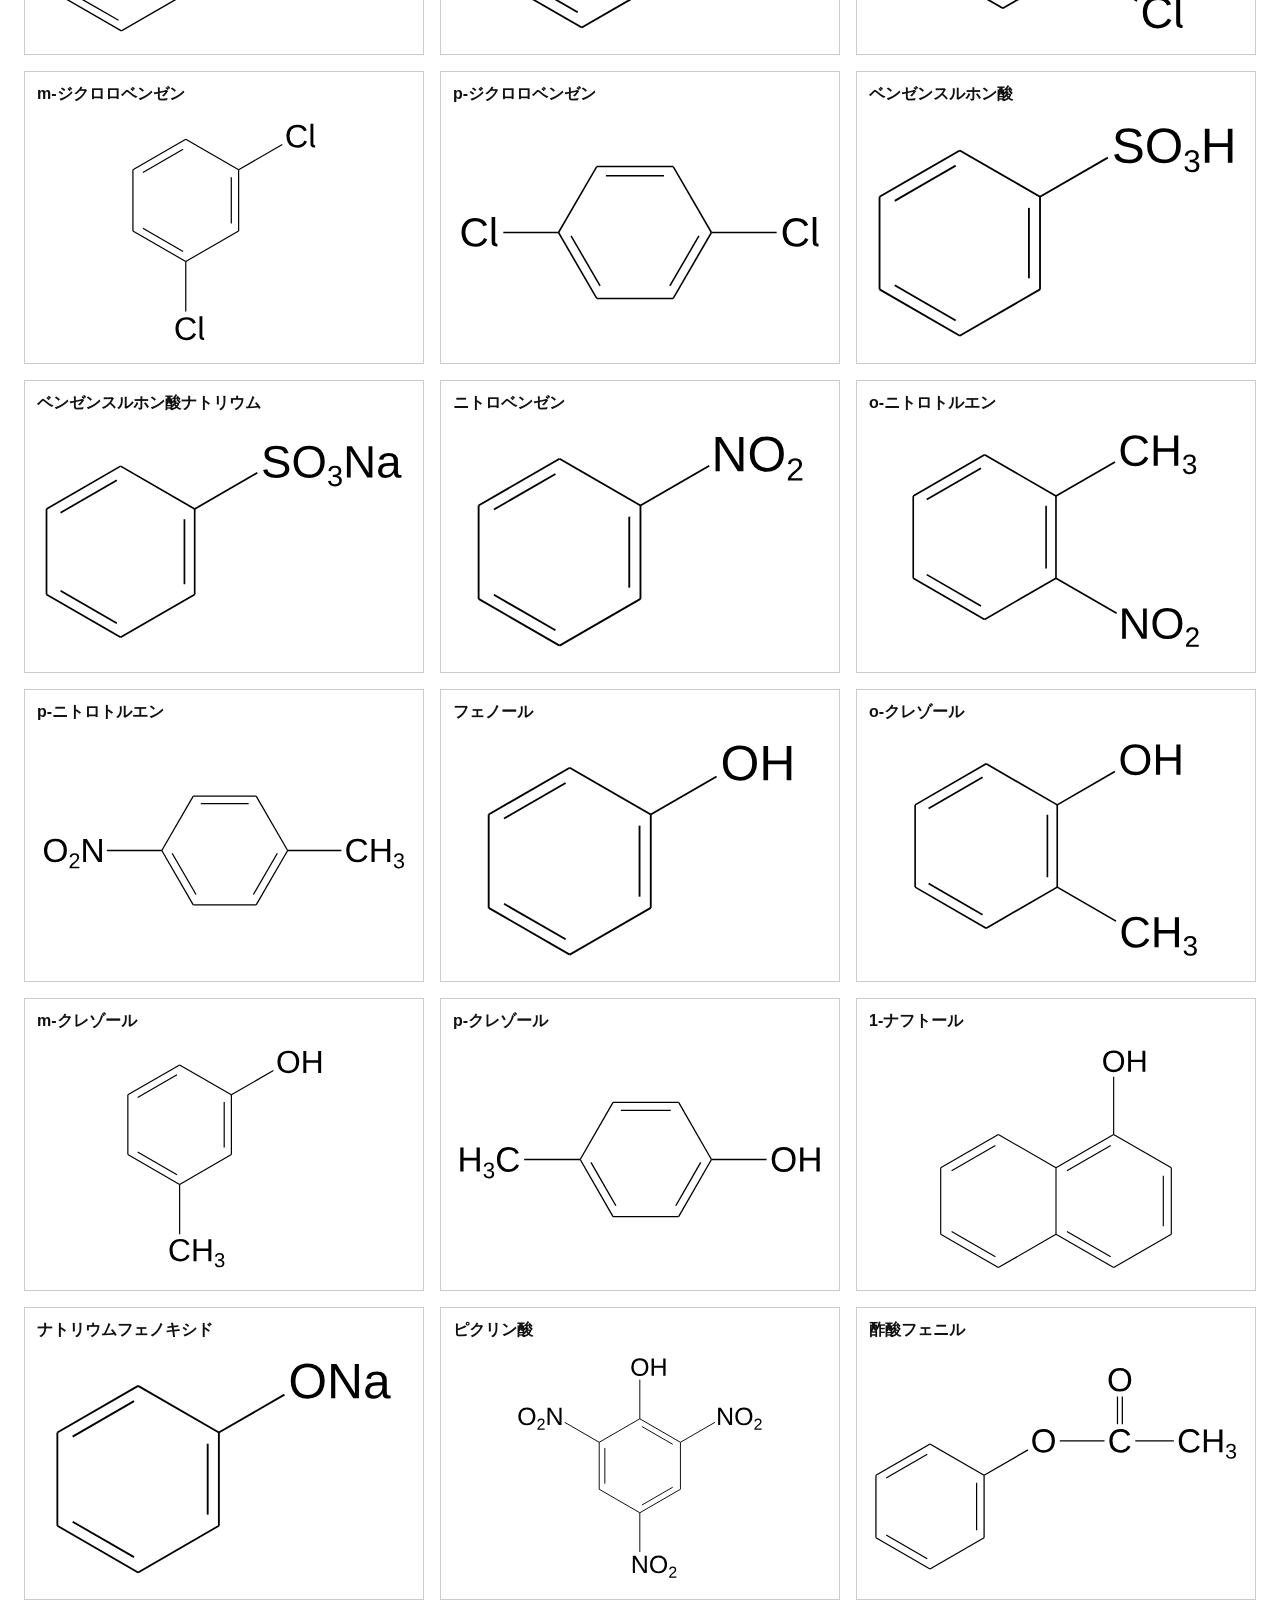
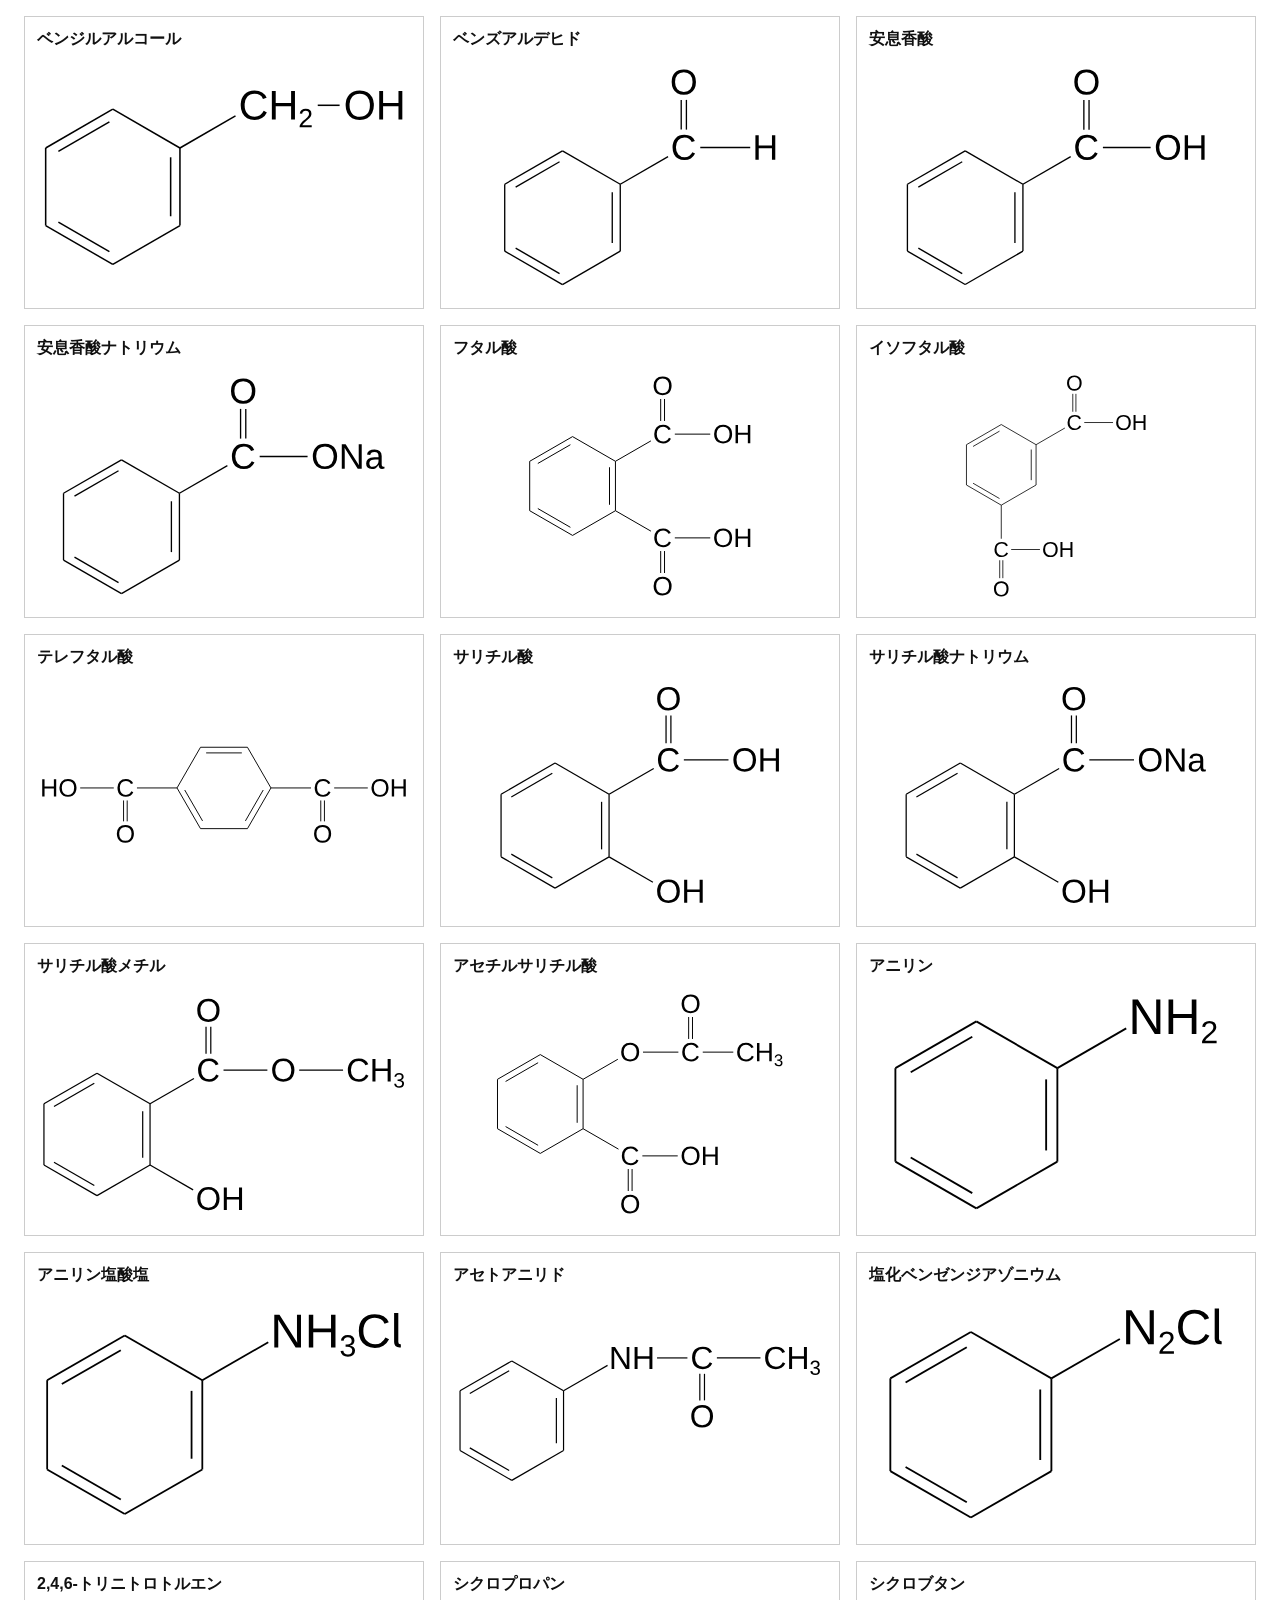
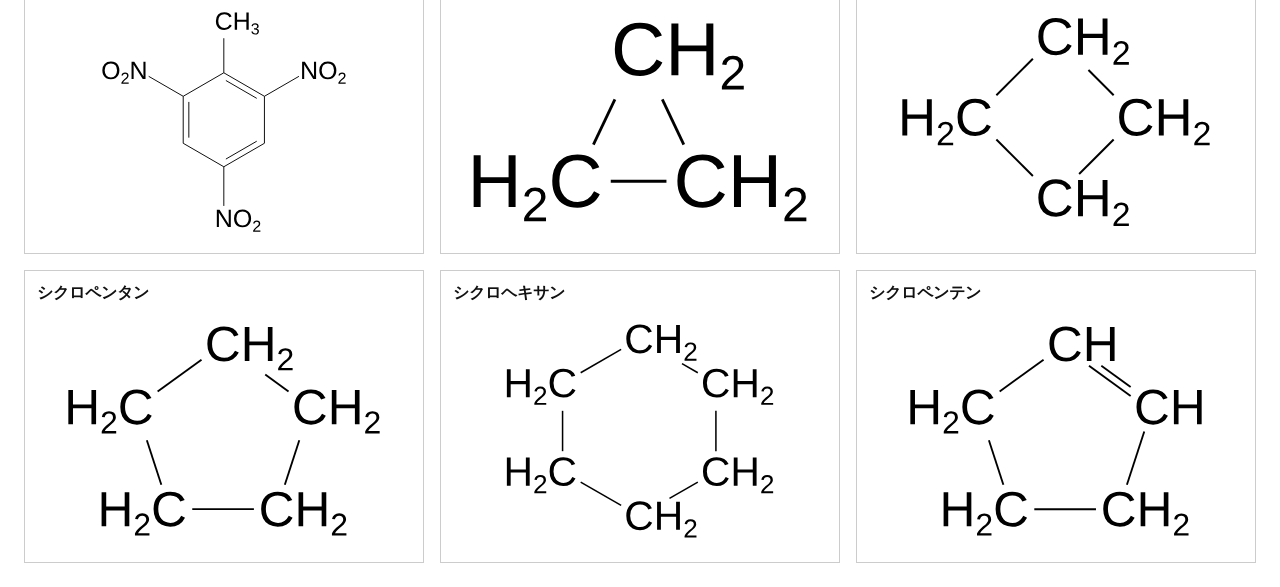
<file: docs/structure-review/ring-layout-review.html>
<!doctype html><html lang="ja"><meta charset="utf-8"><link rel="icon" href="data:,"><title>環の描画ルール改修・対象51種</title>
<style>body{font:16px sans-serif;margin:24px;color:#111;background:white}main{display:grid;grid-template-columns:repeat(3,minmax(0,1fr));gap:16px}article{border:1px solid #ccc;padding:12px;min-width:0}h2{font-size:16px;margin:0 0 12px}img{width:100%;height:230px;object-fit:contain}@media(max-width:700px){main{grid-template-columns:1fr}}</style>
<h1>環の描画ルール改修・対象51種</h1><p>2026-11-14：環の一辺の1.1倍の結合距離／環の左側はH₂C／原子記号のある環内C=Cは辺の両側へ均等配置。</p><main></main>
<script>(async()=>{const ids=["o-xylene", "246-tribromophenol", "cyclohexene", "phthalic-anhydride", "p-phenylazophenol", "2-naphthol", "toluene", "ethylbenzene", "styrene", "m-xylene", "p-xylene", "cumene", "cumene-hydroperoxide", "chlorobenzene", "o-dichlorobenzene", "m-dichlorobenzene", "p-dichlorobenzene", "benzenesulfonic-acid", "sodium-benzenesulfonate", "nitrobenzene", "o-nitrotoluene", "p-nitrotoluene", "phenol", "o-cresol", "m-cresol", "p-cresol", "1-naphthol", "sodium-phenoxide", "picric-acid", "phenyl-acetate", "benzyl-alcohol", "benzaldehyde", "benzoic-acid", "sodium-benzoate", "phthalic-acid", "isophthalic-acid", "terephthalic-acid", "salicylic-acid", "sodium-salicylate", "methyl-salicylate", "aspirin", "aniline", "anilinium-chloride", "acetanilide", "benzenediazonium-chloride", "246-trinitrotoluene", "cyclopropane", "cyclobutane", "cyclopentane", "cyclohexane", "cyclopentene"];const cs=await(await fetch('../../data/compounds.json',{cache:'no-store'})).json();for(const id of ids){const c=cs.find(c=>c.id===id),a=document.createElement('article'),h=document.createElement('h2'),img=new Image();h.textContent=c.nameJa;img.src='../../'+c.structureSvg+'?v=20261114-ring-layout';img.alt=c.nameJa+'の構造式';a.append(h,img);document.querySelector('main').append(a)}})();</script></html>
</file>
<file: style.css>
:root{font-family:system-ui,'Hiragino Sans',sans-serif;color:#333;background:#f8f9fa}*{box-sizing:border-box}body{margin:0;height:100dvh;display:flex;flex-direction:column}header{display:flex;align-items:center;justify-content:space-between;flex-wrap:wrap;gap:10px;padding:10px 15px;background:white}.toolbar{display:flex;align-items:center;gap:10px;flex-wrap:wrap}button,select,input,textarea{font:inherit}button{cursor:pointer;border:1px solid #cbd3db;border-radius:8px;background:white;color:#333;padding:8px 14px}button:hover{border-color:#4a90e2}button:focus-visible{outline:3px solid #1769ba;outline-offset:2px}button[aria-pressed=true]{background:#e7f2ff;color:#145c9f;border-color:#4a90e2}button:disabled{opacity:.5;cursor:default}main{flex:1;min-height:0;display:flex;flex-direction:column}.display{position:relative;flex:9;min-height:0;margin:5px 20px 0;border:0;border-radius:24px;background:white;box-shadow:0 10px 30px #0001;display:flex;align-items:center;justify-content:center;font-size:clamp(32px,10vmin,130px);font-weight:bold;overflow:hidden}.display img{width:95%;height:90%;object-fit:contain}.display #progress{position:absolute;bottom:12px;left:15px;font-size:18px;color:#aaa}.history{flex:5;min-height:0;overflow:auto;margin:5px 20px 20px;padding:15px;border-radius:20px;background:#f1f3f5}#history{list-style:none;margin:0;padding:0;display:flex;flex-wrap:wrap;justify-content:center;gap:12px}#history li{background:#fff;border:2px solid #e9ecef;border-radius:10px;padding:10px 18px;font-size:24px;font-weight:bold}#history img{width:170px;height:75px;object-fit:contain}dialog{border:0;border-radius:16px;padding:24px;max-width:min(95vw,800px);max-height:90dvh;overflow:auto;box-shadow:0 8px 32px #0004}dialog::backdrop{background:#0008}dialog.settings{width:96vw;max-width:none;height:94dvh}h2{margin:0 10px 0 0}h3{margin-bottom:4px}.settings>.toolbar{margin-bottom:12px}.table-wrap{overflow:auto;max-height:55dvh;background:white;border-radius:8px}table{border-collapse:collapse;white-space:nowrap}th,td{padding:8px;border-bottom:1px solid #ddd;text-align:left}th{position:sticky;top:0;background:#edf1f5}td img{width:150px;height:65px;object-fit:contain}td input[type=text]{width:140px}td textarea{width:150px}.filter{display:flex;flex-wrap:wrap;gap:10px;margin:10px 0}.filter fieldset{border:1px solid #ddd;border-radius:8px;display:flex;flex-wrap:wrap;gap:8px}.filter label{white-space:nowrap}.stack{display:flex;flex-direction:column;gap:8px;max-height:50dvh;overflow:auto;margin:12px 0}.stack label{padding:5px}.settings input[type=text]{padding:5px}.muted{color:#666}pre{white-space:pre-wrap;max-height:40dvh;overflow:auto}#message{color:#a32222;padding:0 20px}@media(max-width:600px){header{padding:8px}.display{margin:5px 8px 0}.history{margin:5px 8px 8px}button{padding:8px 10px}}
#value:has(img){width:100%;height:100%;display:flex;align-items:center;justify-content:center}
#value.start-label{background:#4a90e2;color:white;border-radius:50px;padding:20px 50px;font-size:32px;box-shadow:0 6px 0 #357abd}.history li.active{background:#fff3cd;border-color:#ffc107;box-shadow:0 5px 15px #0002}
/* Settings retain a readable list and a separate compound editor on tablets and PCs. */
#set-rows button{min-width:64px;white-space:nowrap}
button{min-height:44px}input[type=checkbox],input[type=radio]{width:20px;height:20px;flex:none;accent-color:#1769ba}input:focus-visible,textarea:focus-visible,summary:focus-visible{outline:3px solid #1769ba;outline-offset:2px}
dialog.settings{width:98vw;height:96dvh;max-height:96dvh;padding:18px}#settings-dialog p{margin:8px 0}#settings-dialog section[hidden]{display:none}.set-choices,.sort-choices,.choice-buttons{display:flex;flex-wrap:wrap;gap:8px}.set-choices{width:100%;max-height:140px;overflow:auto}.set-choices button{text-align:left}.filter{display:grid;grid-template-columns:repeat(3,minmax(0,1fr));gap:8px;margin:10px 0}.filter>input,.sort-choices{grid-column:1/-1}.filter>input{min-height:44px;padding:8px 12px;border:1px solid #bbc7d1;border-radius:8px;min-width:0}.filter details{border:1px solid #ccd5de;border-radius:8px;background:#fff;min-width:0;align-self:start}.filter summary{padding:10px;min-height:44px;cursor:pointer;overflow-wrap:anywhere}.filter details .choice-buttons{padding:8px;max-height:220px;overflow:auto}.choice-buttons label{display:flex;align-items:center;gap:8px;border:1px solid #cbd3db;border-radius:8px;min-height:44px;padding:8px 10px;cursor:pointer;white-space:normal}.choice-buttons label:has(input:checked){background:#e7f2ff;border-color:#4a90e2}.choice-buttons label:has(input:disabled){opacity:.65}.sort-choices button{font-size:14px;padding:8px 12px}.table-wrap{max-height:48dvh;min-height:180px}table{width:100%}th{z-index:1}#set-rows td{white-space:normal}#set-rows td:nth-child(3){min-width:130px}#set-rows .set-check{display:flex;align-items:center;justify-content:center;width:44px;height:44px;cursor:pointer}#set-rows td img{width:110px;height:54px}.master-workspace{display:grid;grid-template-columns:minmax(280px,1fr) minmax(360px,1fr);gap:16px;align-items:start}.master-list{max-height:60dvh;position:sticky;top:0}.master-list table{white-space:normal}.master-list td{padding:6px}.master-list td img{width:100px;height:54px}.compound-choice{width:100%;text-align:left;min-width:140px}.compound-choice small{display:block;font-size:12px;color:#667}.selected-row{background:#e7f2ff}#compound-editor{padding:16px;border:1px solid #ccd5de;border-radius:10px;background:white;max-height:60dvh;overflow:auto}#compound-editor>img{width:100%;height:140px;object-fit:contain}#compound-editor h3{margin:0 0 8px}.editor-field{display:flex;flex-direction:column;gap:4px;margin:10px 0}.editor-field input,.editor-field textarea{width:100%;min-height:44px;padding:8px;border:1px solid #b9c6d1;border-radius:6px}.editor-field textarea{min-height:70px;resize:vertical}#compound-editor fieldset{border:1px solid #ccd5de;border-radius:8px;margin:12px 0;padding:10px}#compound-editor .choice-buttons{gap:8px}#add-dialog{width:min(94vw,1000px);max-width:none}#add-list label{display:flex;align-items:center;gap:8px;min-height:44px;border:1px solid #ccd5de;border-radius:8px;padding:8px}#add-list{max-height:42dvh}
@media(max-width:850px){dialog.settings{padding:14px}.master-workspace{grid-template-columns:minmax(240px,.85fr) minmax(340px,1.15fr);gap:10px}.master-list td:nth-child(2){display:none}.master-list th:nth-child(2){display:none}.master-list td img{width:80px}.filter{grid-template-columns:repeat(3,minmax(0,1fr))}.filter summary{font-size:14px}.master-list,#compound-editor{max-height:57dvh}#set-panel .table-wrap{max-height:48dvh}}

#value{color:#000}#value.shuffling{opacity:.2;transform:scale(.75)}

/* Let settings lists use the available dialog height. */
#settings-dialog[open],#add-dialog[open]{display:flex;flex-direction:column;overflow:auto}
#settings-dialog>*,#add-dialog>*{flex-shrink:0}
#settings-dialog>#set-panel:not([hidden]),#settings-dialog>#master-panel:not([hidden]){display:flex;flex-direction:column;flex:1;min-height:180px}
#set-panel>.table-wrap{flex:1;min-height:180px;max-height:none;margin-top:8px}
#master-panel>.master-workspace{flex:1;min-height:180px;align-items:stretch}
.master-workspace>.master-list,.master-workspace>#compound-editor{min-height:0;max-height:none;overflow:auto;position:static}
#add-dialog{height:90dvh;max-height:90dvh}
#add-dialog>#add-list{flex:1;min-height:100px;max-height:none}
#add-summary{margin-right:8px}.registered{color:#52606d;background:#edf1f5;border-radius:4px;padding:3px 8px;flex:none}
@media(max-height:650px){#master-panel>.master-workspace{flex:none;height:300px}}
.csv-dialog{width:min(94vw,800px)}.csv-dialog>.toolbar,.csv-dialog>.choice-buttons{margin:14px 0;gap:10px}.csv-dialog select{min-height:44px;max-width:100%}

/* Main screen toolbar, aligned with the element bingo layout. */
.main-header{gap:8px 12px}
.main-header-left,.main-header-right{display:flex;align-items:center;flex-wrap:wrap;gap:8px;min-width:0}
.main-header-left{flex:1 1 auto}
.main-header-right{flex:0 0 auto}
.main-header .settings-button{display:flex;align-items:center;justify-content:center;width:44px;padding:0;border-color:transparent;background:transparent;color:#666}
.main-header .set-button{display:flex;align-items:center;gap:4px;max-width:min(55vw,320px);min-width:0;padding:8px 6px;border-color:transparent;background:transparent;font-weight:bold;text-align:left}
#set-label{min-width:0;overflow:hidden;text-overflow:ellipsis;white-space:nowrap}
.visually-hidden{position:absolute;width:1px;height:1px;padding:0;margin:-1px;overflow:hidden;clip:rect(0,0,0,0);white-space:nowrap;border:0}
#set-name{min-width:0;overflow:hidden;text-overflow:ellipsis;white-space:nowrap}
.mode-buttons{display:flex;align-items:center;flex-wrap:wrap;gap:6px;padding:4px;background:#e9ecef;border-radius:12px}
.mode-buttons button{border-color:transparent;background:transparent;font-size:14px;font-weight:bold;color:#666}
.mode-buttons button[aria-pressed=true]{background:#e7f2ff;color:#145c9f;border-color:#4a90e2}
.main-header-right button{font-size:13px;font-weight:bold}

/* Set choices show the current selection without clipping focus outlines. */
#choices{padding:6px;gap:10px}
#choices button{display:flex;align-items:center;justify-content:space-between;gap:12px;width:100%;text-align:left}
#choices .set-choice-name{min-width:0;overflow-wrap:anywhere}
#choices .set-choice-mark{flex:none;visibility:hidden;font-weight:bold;color:#145c9f}
#choices button[aria-pressed=true] .set-choice-mark{visibility:visible}

#value.properties-value{display:block;width:calc(100% - 40px);white-space:pre-wrap;overflow-wrap:anywhere;line-height:1.25}
#history li{overflow-wrap:anywhere;max-width:100%}

.chemical-formula{white-space:nowrap}
.chemical-formula sub{font-size:.75em;line-height:0;vertical-align:baseline;position:relative;bottom:-.25em}
.editor-field-label{display:flex;align-items:baseline;gap:10px}
.property-count.over{color:#a32222;font-weight:bold}
.chemical-input{display:block;width:100%;position:relative}
.chemical-input-preview{position:absolute;inset:0 9px;display:flex;align-items:center;overflow:hidden;white-space:nowrap;pointer-events:none;color:#333}
.chemical-input>input:not(:focus){color:transparent;-webkit-text-fill-color:transparent}
.chemical-input>input:focus+.chemical-input-preview{visibility:hidden}
</file>
